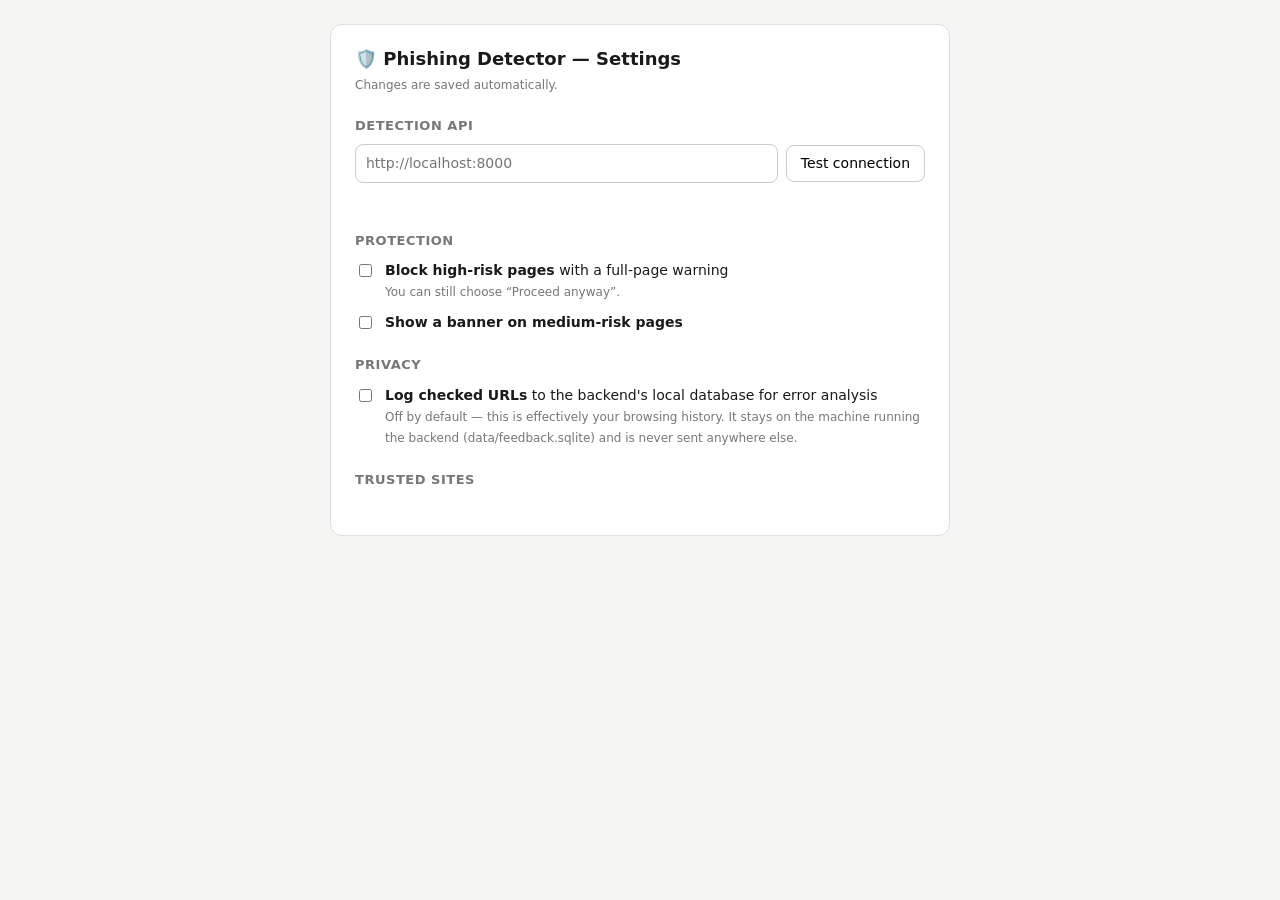
<file: phishing-detector/extension/options.html>
<!DOCTYPE html>
<html lang="en">
<head>
  <meta charset="utf-8">
  <title>Phishing Detector — Settings</title>
  <style>
    * { box-sizing: border-box; }
    body { font: 14px/1.5 system-ui, -apple-system, "Segoe UI", sans-serif; color: #1a1a1a;
           background: #f5f5f3; margin: 0; padding: 24px 16px; }
    main { max-width: 620px; margin: 0 auto; background: #fff; border: 1px solid #e0e0e0;
           border-radius: 12px; padding: 20px 24px; }
    h1 { font-size: 18px; margin: 0 0 4px; }
    h2 { font-size: 13px; margin: 22px 0 8px; text-transform: uppercase; letter-spacing: .04em; color: #777; }
    .row { display: flex; gap: 8px; align-items: center; }
    input[type=text] { flex: 1; padding: 8px 10px; border: 1px solid #ccc; border-radius: 8px; font: inherit; }
    label.toggle { display: flex; gap: 10px; align-items: flex-start; margin: 10px 0; cursor: pointer; }
    label.toggle input { margin-top: 4px; }
    .hint { font-size: 12px; color: #777; }
    button { font: inherit; padding: 7px 14px; border-radius: 8px; border: 1px solid #ccc;
             background: #fff; cursor: pointer; }
    button.primary { background: #1976d2; color: #fff; border-color: #1976d2; }
    #status, #conn { font-size: 13px; margin-top: 8px; min-height: 18px; }
    ul#allowlist { list-style: none; padding: 0; margin: 0; }
    ul#allowlist li { display: flex; justify-content: space-between; align-items: center;
                      padding: 6px 0; border-bottom: 1px solid #eee; font-family: ui-monospace, Consolas, monospace; font-size: 13px; }
    .empty { color: #999; font-size: 13px; }
  </style>
</head>
<body>
  <main>
    <h1>🛡️ Phishing Detector — Settings</h1>
    <div class="hint">Changes are saved automatically.</div>

    <h2>Detection API</h2>
    <div class="row">
      <input type="text" id="apiUrl" placeholder="http://localhost:8000">
      <button id="test">Test connection</button>
    </div>
    <div id="conn"></div>

    <h2>Protection</h2>
    <label class="toggle"><input type="checkbox" id="blockHighRisk">
      <span><strong>Block high-risk pages</strong> with a full-page warning<br>
      <span class="hint">You can still choose “Proceed anyway”.</span></span></label>
    <label class="toggle"><input type="checkbox" id="warnMedium">
      <span><strong>Show a banner on medium-risk pages</strong></span></label>

    <h2>Privacy</h2>
    <label class="toggle"><input type="checkbox" id="logChecks">
      <span><strong>Log checked URLs</strong> to the backend's local database for error analysis<br>
      <span class="hint">Off by default — this is effectively your browsing history. It stays on the machine
      running the backend (data/feedback.sqlite) and is never sent anywhere else.</span></span></label>

    <h2>Trusted sites</h2>
    <ul id="allowlist"></ul>

    <div id="status"></div>
  </main>
  <script src="settings.js"></script>
  <script src="options.js"></script>
</body>
</html>
</file>
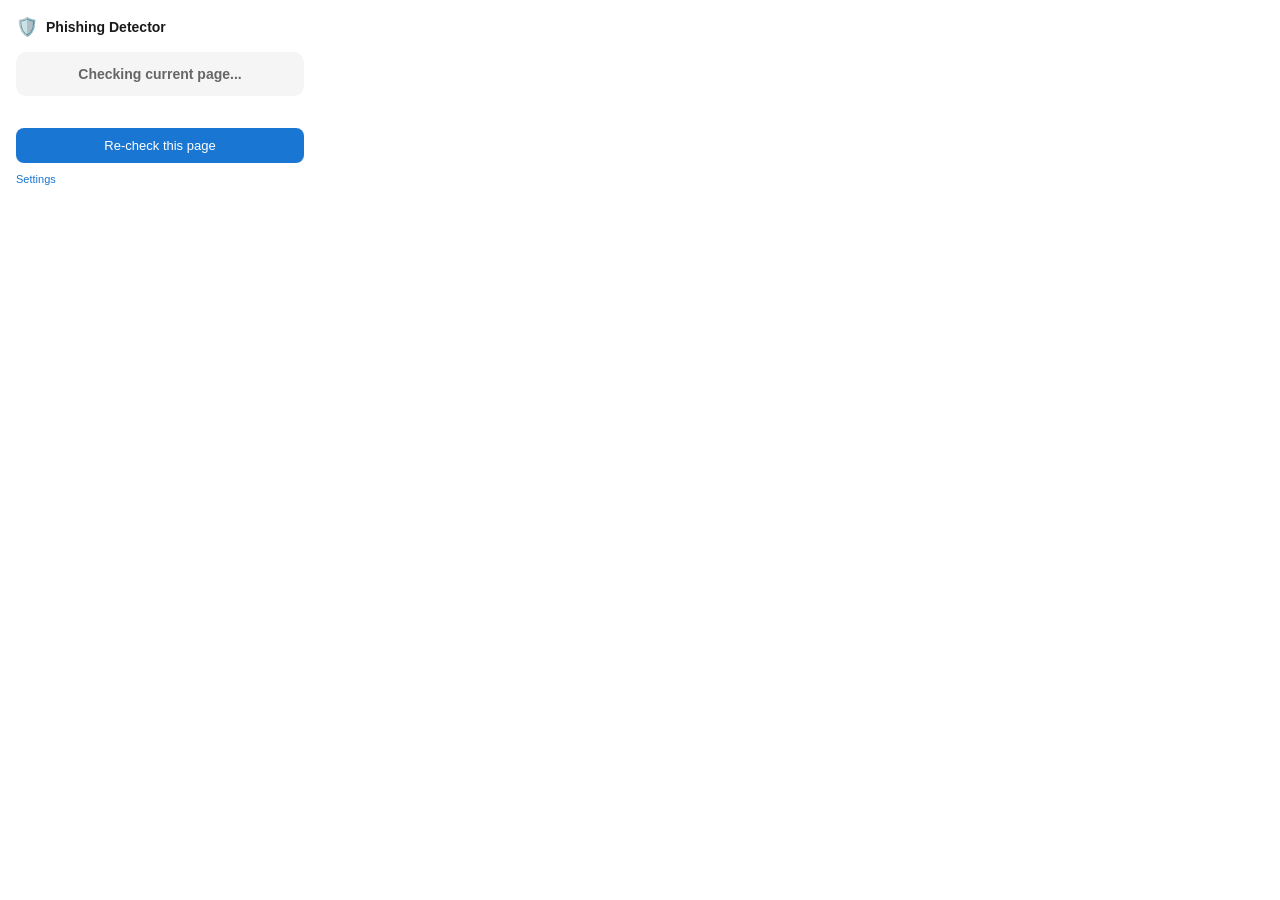
<file: phishing-detector/extension/popup.html>
<!DOCTYPE html>
<html>
<head>
  <meta charset="utf-8">
  <style>
    * { box-sizing: border-box; }
    body {
      width: 320px;
      font-family: -apple-system, BlinkMacSystemFont, "Segoe UI", sans-serif;
      padding: 16px;
      margin: 0;
      color: #1a1a1a;
    }
    .header {
      display: flex;
      align-items: center;
      gap: 8px;
      margin-bottom: 14px;
    }
    .header h1 {
      font-size: 14px;
      font-weight: 600;
      margin: 0;
    }
    .header .icon { font-size: 18px; }
 
    #status {
      padding: 14px;
      border-radius: 10px;
      text-align: center;
      margin-bottom: 12px;
    }
    #status .verdict {
      font-weight: 700;
      font-size: 14px;
      display: flex;
      align-items: center;
      justify-content: center;
      gap: 6px;
    }
    .safe { background: #e8f5e9; color: #2e7d32; }
    .low { background: #fffde7; color: #a17f00; }
    .medium { background: #fff3e0; color: #c25e00; }
    .high { background: #ffebee; color: #c62828; }
    .loading { background: #f5f5f5; color: #666; }
 
    /* Probability bar */
    #bar-track {
      margin-top: 10px;
      height: 6px;
      border-radius: 3px;
      background: rgba(0,0,0,0.08);
      overflow: hidden;
    }
    #bar-fill {
      height: 100%;
      border-radius: 3px;
      transition: width 0.2s ease;
    }
    #bar-label {
      margin-top: 6px;
      font-size: 11px;
      font-weight: 600;
      opacity: 0.85;
    }
 
    /* URL display */
    #url-box {
      background: #f7f7f8;
      border-radius: 8px;
      padding: 10px 12px;
      margin-bottom: 12px;
    }
    #url-domain {
      font-size: 13px;
      font-weight: 600;
      color: #1a1a1a;
      overflow: hidden;
      text-overflow: ellipsis;
      white-space: nowrap;
    }
    #url-path {
      font-size: 11px;
      color: #777;
      font-family: ui-monospace, "SF Mono", Menlo, monospace;
      overflow: hidden;
      text-overflow: ellipsis;
      white-space: nowrap;
      margin-top: 2px;
    }
 
    #recheck {
      width: 100%;
      padding: 10px;
      border: none;
      border-radius: 8px;
      background: #1976d2;
      color: white;
      cursor: pointer;
      font-size: 13px;
      font-weight: 500;
    }
    #recheck:hover { background: #1565c0; }

    /* Why the model decided this */
    #reasons { margin: 0 0 12px; padding: 0 0 0 18px; font-size: 12px; color: #444; }
    #reasons li { margin: 3px 0; }

    .actions { display: flex; flex-direction: column; gap: 6px; margin-bottom: 10px; }
    .actions button {
      padding: 8px; border-radius: 8px; border: 1px solid #ddd; background: #fff;
      cursor: pointer; font-size: 12px; color: #1a1a1a;
    }
    .actions button:hover { background: #f5f5f5; }
    #feedback-note { font-size: 11px; color: #2e7d32; min-height: 14px; margin-bottom: 6px; text-align: center; }
    .footer { display: flex; justify-content: space-between; margin-top: 10px; font-size: 11px; }
    .footer a { color: #1976d2; text-decoration: none; cursor: pointer; }
    .footer .version { color: #999; }
  </style>
</head>
<body>
  <div class="header">
    <span class="icon">🛡️</span>
    <h1>Phishing Detector</h1>
  </div>
 
  <div id="status" class="loading">
    <div class="verdict">Checking current page...</div>
  </div>
 
  <div id="url-box" style="display:none;">
    <div id="url-domain" title=""></div>
    <div id="url-path" title=""></div>
  </div>
 
  <ul id="reasons" style="display:none;"></ul>

  <div class="actions" id="actions" style="display:none;">
    <button id="investigate">🔎 Investigate in PhishIntel</button>
    <button id="report-fp" style="display:none;">👍 This site is safe — report a false alarm</button>
    <button id="trust" style="display:none;">✓ Always trust this site</button>
    <button id="report-fn" style="display:none;">🎣 This is phishing — report it</button>
  </div>
  <div id="feedback-note"></div>

  <button id="recheck">Re-check this page</button>
  <div class="footer">
    <a id="open-settings">Settings</a>
    <span class="version" id="version"></span>
  </div>
  <script src="settings.js"></script>
  <script src="popup.js"></script>
</body>
</html>
</file>
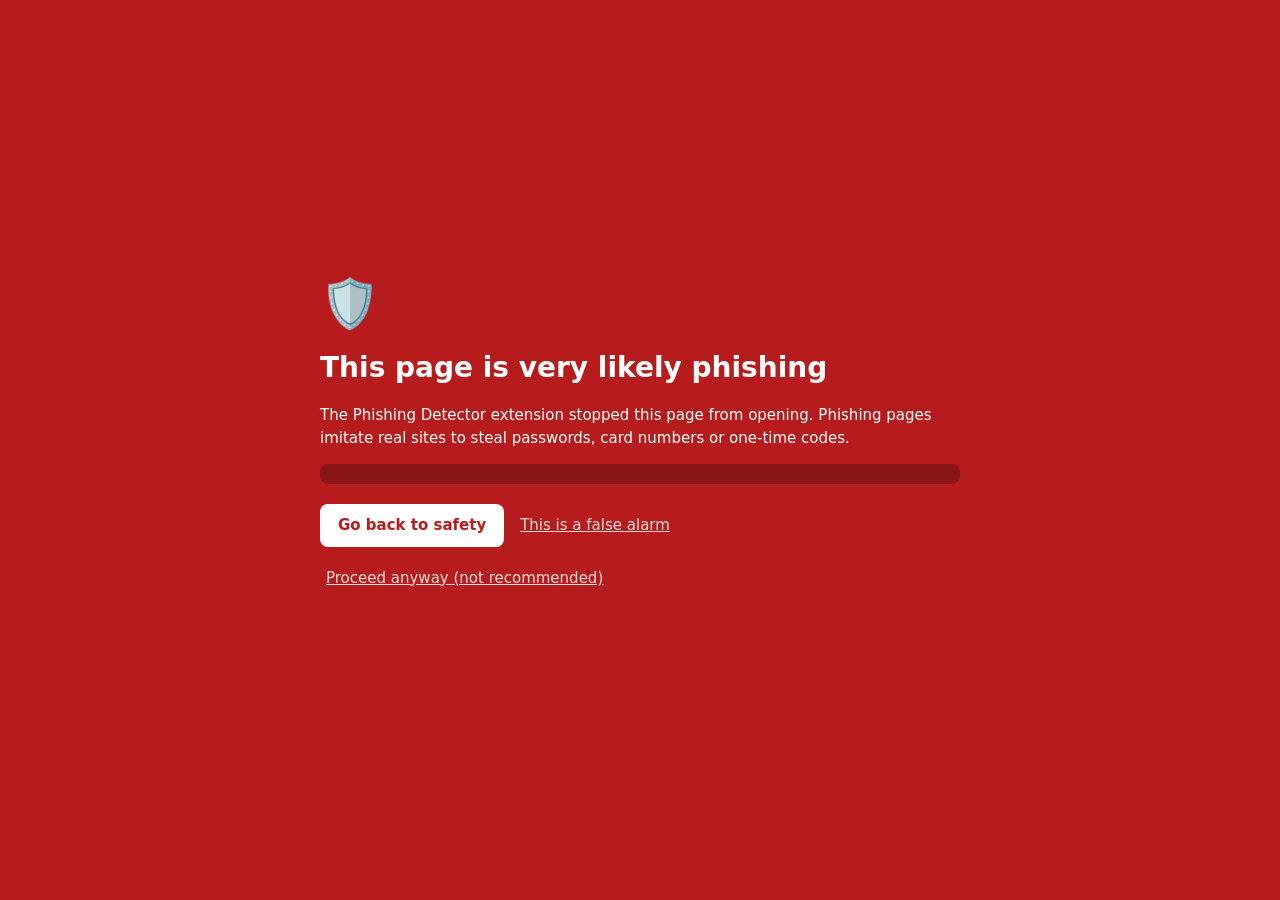
<file: phishing-detector/extension/warning.html>
<!DOCTYPE html>
<html lang="en">
<head>
  <meta charset="utf-8">
  <meta name="viewport" content="width=device-width, initial-scale=1">
  <title>Warning: likely phishing page</title>
  <style>
    * { box-sizing: border-box; }
    body { margin: 0; min-height: 100vh; background: #b71c1c; color: #fff;
           font: 15px/1.5 system-ui, -apple-system, "Segoe UI", sans-serif;
           display: flex; align-items: center; justify-content: center; padding: 24px 16px; }
    main { max-width: 640px; width: 100%; }
    .icon { font-size: 48px; }
    h1 { font-size: 28px; margin: 8px 0 12px; }
    .url { background: rgba(0,0,0,.25); border-radius: 8px; padding: 10px 12px;
           font-family: ui-monospace, Consolas, monospace; font-size: 13px; word-break: break-all; }
    .url strong { color: #ffeb3b; }
    .score { margin: 16px 0 6px; font-weight: 600; }
    ul { margin: 6px 0 20px; padding-left: 20px; }
    .actions { display: flex; flex-wrap: wrap; gap: 10px; align-items: center; }
    button { font: inherit; border-radius: 8px; padding: 10px 18px; cursor: pointer; border: none; }
    #back { background: #fff; color: #b71c1c; font-weight: 600; }
    .link { background: none; color: #fff; text-decoration: underline; padding: 10px 6px; opacity: .85; }
    .link:hover { opacity: 1; }
    #note { margin-top: 14px; font-size: 13px; opacity: .9; min-height: 20px; }
  </style>
</head>
<body>
  <main>
    <div class="icon">🛡️</div>
    <h1>This page is very likely phishing</h1>
    <p>The Phishing Detector extension stopped this page from opening. Phishing pages imitate
      real sites to steal passwords, card numbers or one-time codes.</p>
    <div class="url" id="url"></div>
    <div class="score" id="score"></div>
    <ul id="reasons"></ul>
    <div class="actions">
      <button id="back">Go back to safety</button>
      <button class="link" id="report">This is a false alarm</button>
      <button class="link" id="proceed">Proceed anyway (not recommended)</button>
    </div>
    <div id="note"></div>
  </main>
  <script src="settings.js"></script>
  <script src="warning.js"></script>
</body>
</html>
</file>
